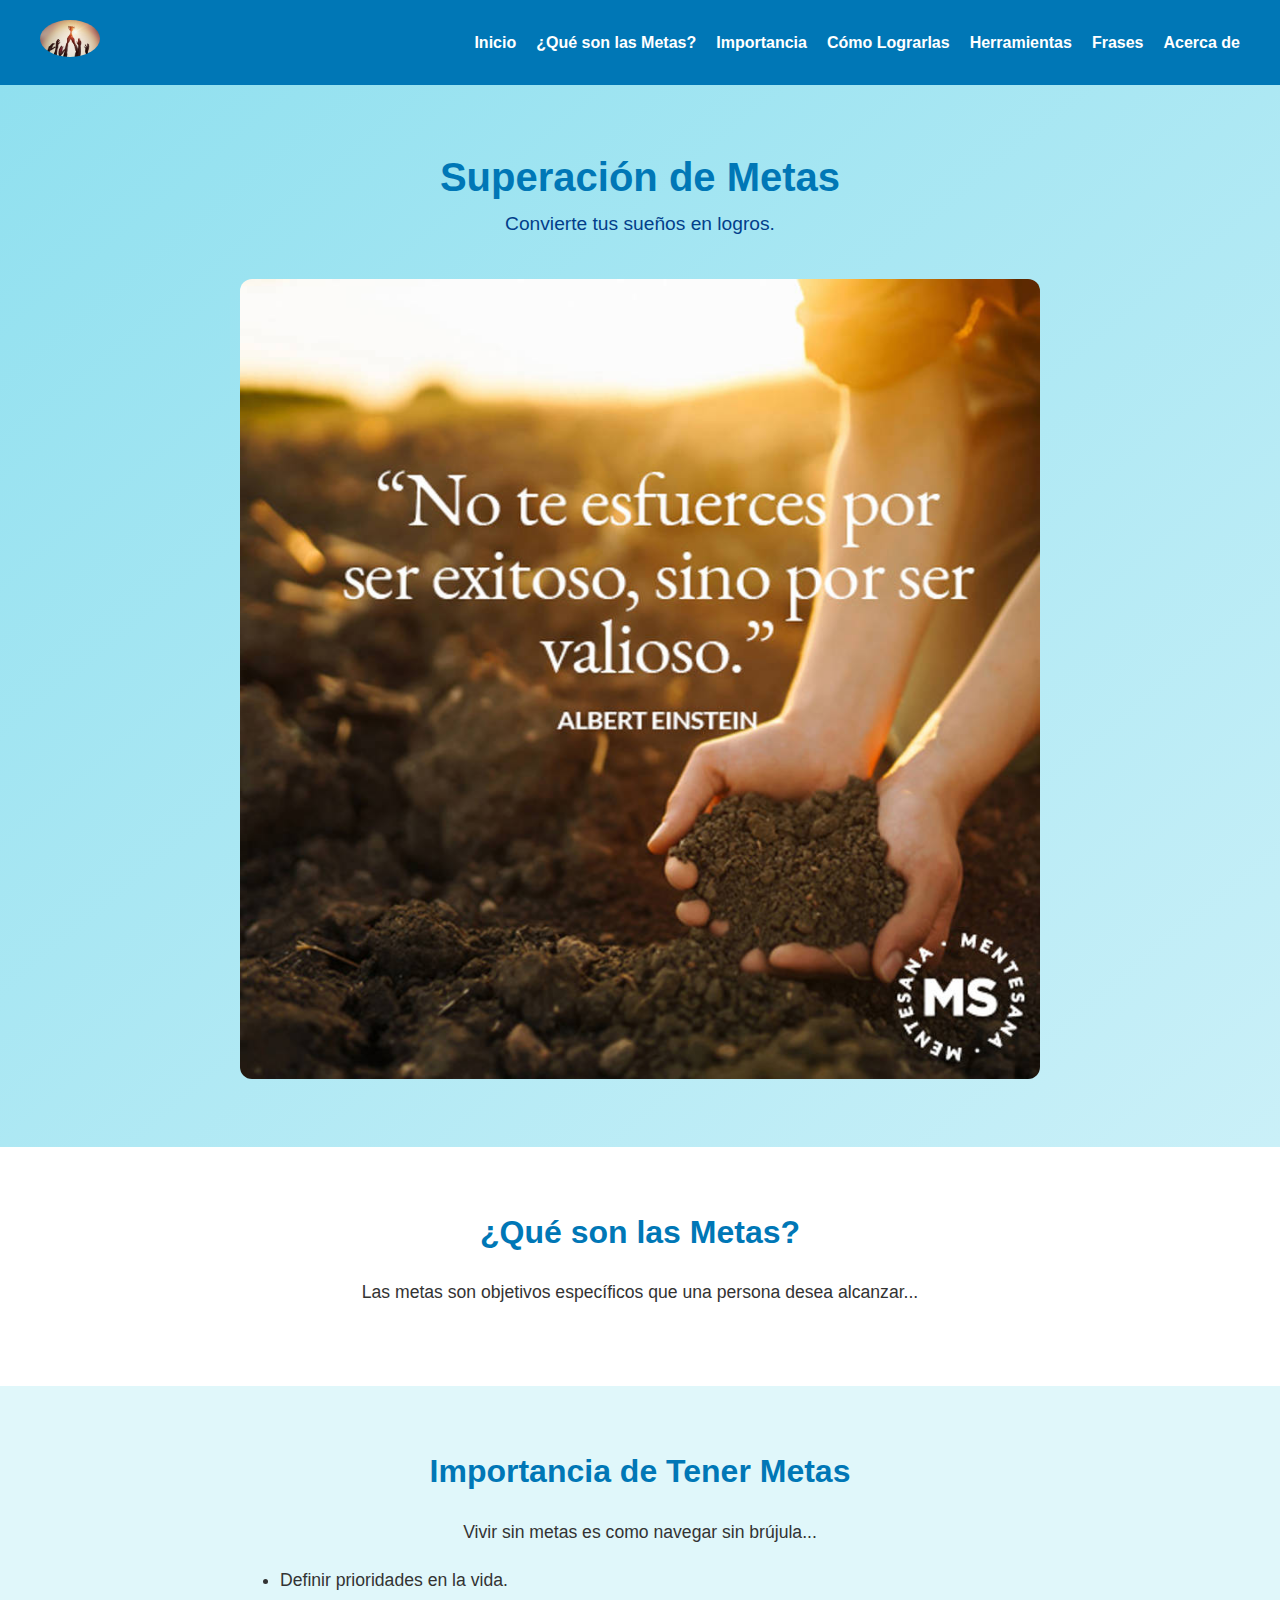
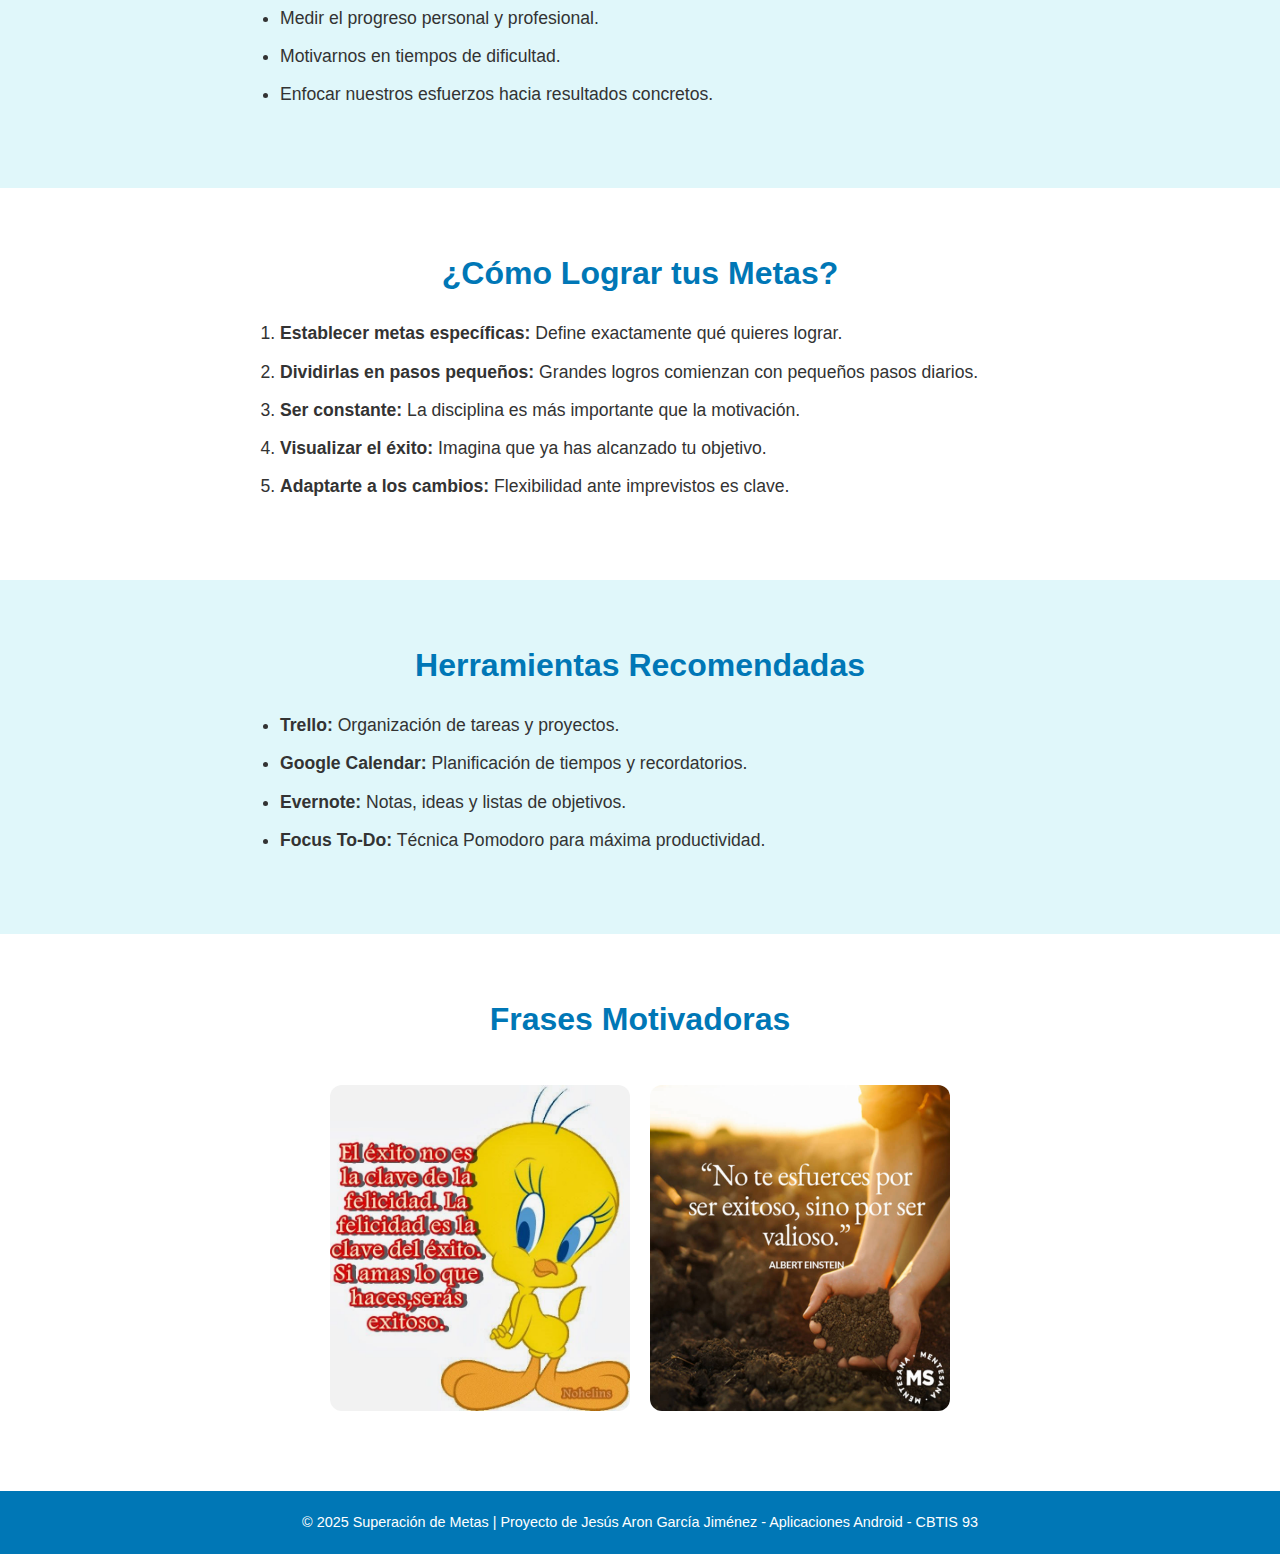
<file: carlitos/index.html>
<!DOCTYPE html>
<html lang="es">
<head>
    <meta charset="UTF-8">
    <meta name="viewport" content="width=device-width, initial-scale=1.0">
    <title>Superación de Metas - Proyecto de Jesús Aron García Jiménez</title>
    <link rel="stylesheet" href="css/style.css">
</head>
<body>
    <header class="header">
        <div class="logo">
            <img src="img/imagen1.jpg" alt="Logo Superación de Metas">
        </div>
        <nav class="nav" id="nav-menu">
            <ul>
                <li><a href="#inicio">Inicio</a></li>
                <li><a href="#que-es">¿Qué son las Metas?</a></li>
                <li><a href="#importancia">Importancia</a></li>
                <li><a href="#como-lograrlo">Cómo Lograrlas</a></li>
                <li><a href="#herramientas">Herramientas</a></li>
                <li><a href="#frases">Frases</a></li>
                <li><a href="acerca-de.html">Acerca de</a></li>
            </ul>
        </nav>
        <div class="menu-toggle" id="menu-toggle">
            ☰
        </div>
    </header>

    <main>
        <section id="inicio" class="banner">
            <div class="banner-content">
                <h1>Superación de Metas</h1>
                <p>Convierte tus sueños en logros.</p>
            </div>
            <img src="img/imagen2.jpg" alt="Motivación Personal">
        </section>

        <section id="que-es" class="section">
            <h2>¿Qué son las Metas?</h2>
            <p>Las metas son objetivos específicos que una persona desea alcanzar...</p>
        </section>

        <section id="importancia" class="section section-light">
            <h2>Importancia de Tener Metas</h2>
            <p>Vivir sin metas es como navegar sin brújula...</p>
            <ul>
                <li>Definir prioridades en la vida.</li>
                <li>Medir el progreso personal y profesional.</li>
                <li>Motivarnos en tiempos de dificultad.</li>
                <li>Enfocar nuestros esfuerzos hacia resultados concretos.</li>
            </ul>
        </section>

        <section id="como-lograrlo" class="section">
            <h2>¿Cómo Lograr tus Metas?</h2>
            <ol>
                <li><strong>Establecer metas específicas:</strong> Define exactamente qué quieres lograr.</li>
                <li><strong>Dividirlas en pasos pequeños:</strong> Grandes logros comienzan con pequeños pasos diarios.</li>
                <li><strong>Ser constante:</strong> La disciplina es más importante que la motivación.</li>
                <li><strong>Visualizar el éxito:</strong> Imagina que ya has alcanzado tu objetivo.</li>
                <li><strong>Adaptarte a los cambios:</strong> Flexibilidad ante imprevistos es clave.</li>
            </ol>
        </section>

        <section id="herramientas" class="section section-light">
            <h2>Herramientas Recomendadas</h2>
            <ul>
                <li><strong>Trello:</strong> Organización de tareas y proyectos.</li>
                <li><strong>Google Calendar:</strong> Planificación de tiempos y recordatorios.</li>
                <li><strong>Evernote:</strong> Notas, ideas y listas de objetivos.</li>
                <li><strong>Focus To-Do:</strong> Técnica Pomodoro para máxima productividad.</li>
            </ul>
        </section>

        <section id="frases" class="section carousel">
            <h2>Frases Motivadoras</h2>
            <div class="carousel-images">
                <img src="img/imagen3.jpg" alt="Frase 1">
                <img src="img/imagen2.jpg" alt="Frase 2">
            </div>
        </section>
    </main>

    <footer class="footer">
        <p>&copy; 2025 Superación de Metas | Proyecto de Jesús Aron García Jiménez - Aplicaciones Android - CBTIS 93</p>
    </footer>

    <script src="js/script.js"></script>
</body>
</html>
</file>
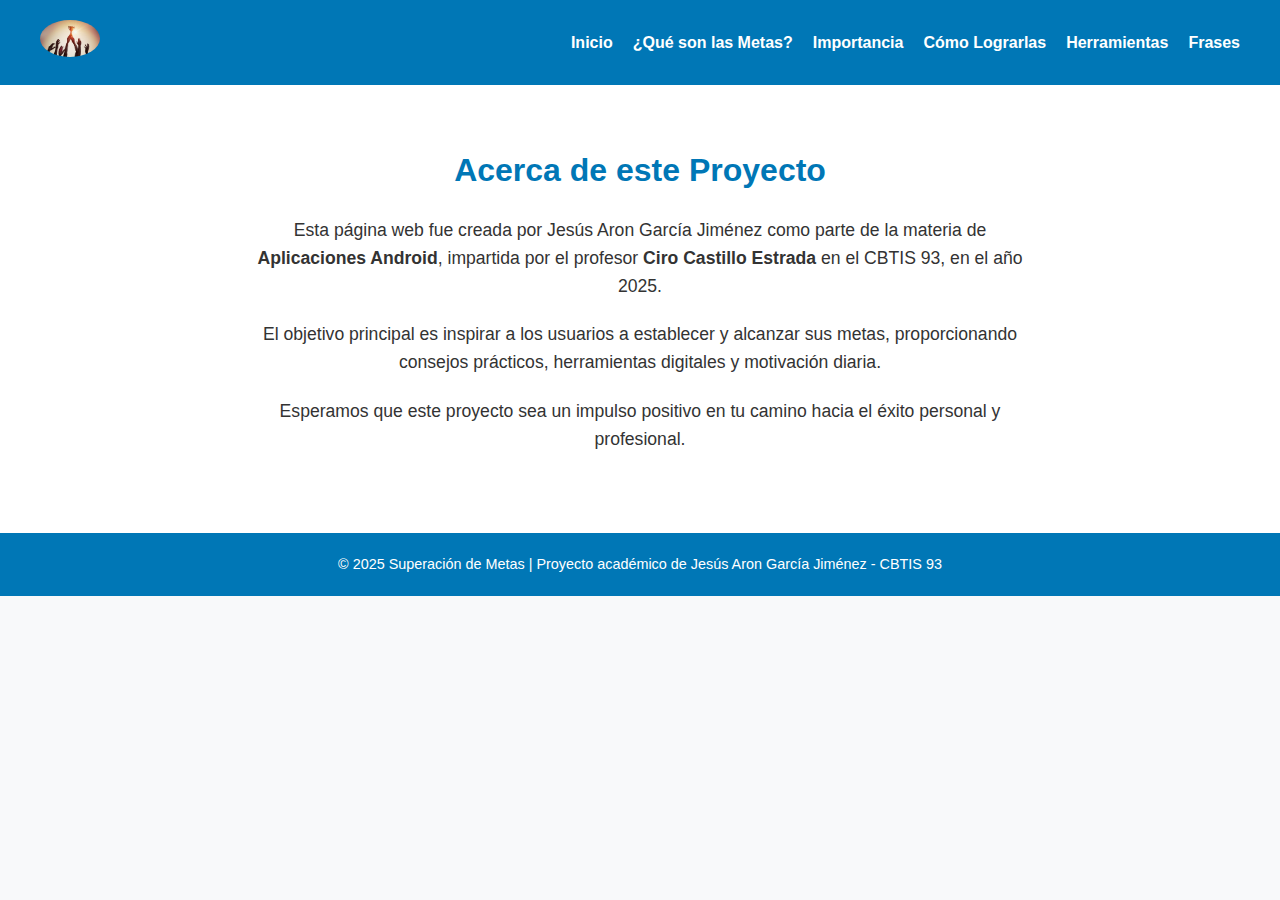
<file: carlitos/acerca-de.html>
<!DOCTYPE html>
<html lang="es">
<head>
    <meta charset="UTF-8">
    <meta name="viewport" content="width=device-width, initial-scale=1.0">
    <title>Acerca del Proyecto</title>
    <link rel="stylesheet" href="css/style.css">
</head>
<body>
    <header class="header">
        <div class="logo">
            <img src="img/imagen1.jpg" alt="Logo Superación de Metas">
        </div>
        <nav class="nav" id="nav-menu">
            <ul>
                <li><a href="index.html#inicio">Inicio</a></li>
                <li><a href="index.html#que-es">¿Qué son las Metas?</a></li>
                <li><a href="index.html#importancia">Importancia</a></li>
                <li><a href="index.html#como-lograrlo">Cómo Lograrlas</a></li>
                <li><a href="index.html#herramientas">Herramientas</a></li>
                <li><a href="index.html#frases">Frases</a></li>
            </ul>
        </nav>
        <div class="menu-toggle" id="menu-toggle">
            ☰
        </div>
    </header>

    <main class="section">
        <h2>Acerca de este Proyecto</h2>
        <p>Esta página web fue creada por Jesús Aron García Jiménez como parte de la materia de <strong>Aplicaciones Android</strong>, impartida por el profesor <strong>Ciro Castillo Estrada</strong> en el CBTIS 93, en el año 2025.</p>
        <p>El objetivo principal es inspirar a los usuarios a establecer y alcanzar sus metas, proporcionando consejos prácticos, herramientas digitales y motivación diaria.</p>
        <p>Esperamos que este proyecto sea un impulso positivo en tu camino hacia el éxito personal y profesional.</p>
    </main>

    <footer class="footer">
        <p>&copy; 2025 Superación de Metas | Proyecto académico de Jesús Aron García Jiménez - CBTIS 93</p>
    </footer>

    <script src="js/script.js"></script>
</body>
</html>
</file>
<file: carlitos/css/style.css>
/* Reset básico */
* {
    margin: 0;
    padding: 0;
    box-sizing: border-box;
}

/* Tipografía global */
body {
    font-family: 'Poppins', sans-serif;
    background-color: #f8f9fa;
    color: #333;
    line-height: 1.6;
}

/* Header */
.header {
    background-color: #0077b6;
    padding: 20px 40px;
    display: flex;
    justify-content: space-between;
    align-items: center;
    position: sticky;
    top: 0;
    z-index: 1000;
}

.logo img {
    width: 60px;
    border-radius: 50%;
}

.nav ul {
    list-style: none;
    display: flex;
    gap: 20px;
}

.nav ul li a {
    color: #ffffff;
    text-decoration: none;
    font-weight: bold;
    transition: color 0.3s ease;
}

.nav ul li a:hover {
    color: #90e0ef;
}

/* Botón Menú (versión móvil) */
.menu-toggle {
    display: none;
    font-size: 32px;
    color: #ffffff;
    cursor: pointer;
}

/* Banner */
.banner {
    text-align: center;
    padding: 60px 20px;
    background: linear-gradient(to bottom right, #90e0ef, #caf0f8);
}

.banner-content {
    margin-bottom: 20px;
}

.banner h1 {
    font-size: 2.5em;
    color: #0077b6;
}

.banner p {
    font-size: 1.2em;
    color: #023e8a;
}

.banner img {
    width: 100%;
    max-width: 800px;
    margin-top: 20px;
    border-radius: 12px;
}

/* Secciones */
.section {
    padding: 60px 20px;
    text-align: center;
    background-color: #ffffff;
}

.section-light {
    background-color: #e0f7fa;
}

.section h2 {
    font-size: 2em;
    margin-bottom: 20px;
    color: #0077b6;
}

.section p, .section ul, .section ol {
    max-width: 800px;
    margin: 0 auto 20px;
    font-size: 1.1em;
}

/* Listas */
.section ul, .section ol {
    text-align: left;
    padding-left: 40px;
}

.section ul li, .section ol li {
    margin-bottom: 10px;
}

/* Carrusel de imágenes */
.carousel-images {
    display: flex;
    overflow-x: auto;
    gap: 20px;
    padding: 20px;
    justify-content: center;
}

.carousel-images img {
    width: 300px;
    flex-shrink: 0;
    border-radius: 12px;
    transition: transform 0.3s ease;
}

.carousel-images img:hover {
    transform: scale(1.05);
}

/* Footer */
.footer {
    text-align: center;
    padding: 20px;
    background-color: #0077b6;
    color: white;
    font-size: 0.9em;
}

/* Responsive Design */
@media (max-width: 768px) {
    .nav {
        display: none;
        flex-direction: column;
        background-color: #0077b6;
        position: absolute;
        right: 20px;
        top: 80px;
        border-radius: 10px;
        width: 200px;
    }

    .nav.active {
        display: flex;
    }

    .menu-toggle {
        display: block;
    }

    .banner h1 {
        font-size: 2em;
    }

    .section h2 {
        font-size: 1.7em;
    }
}
</file>
